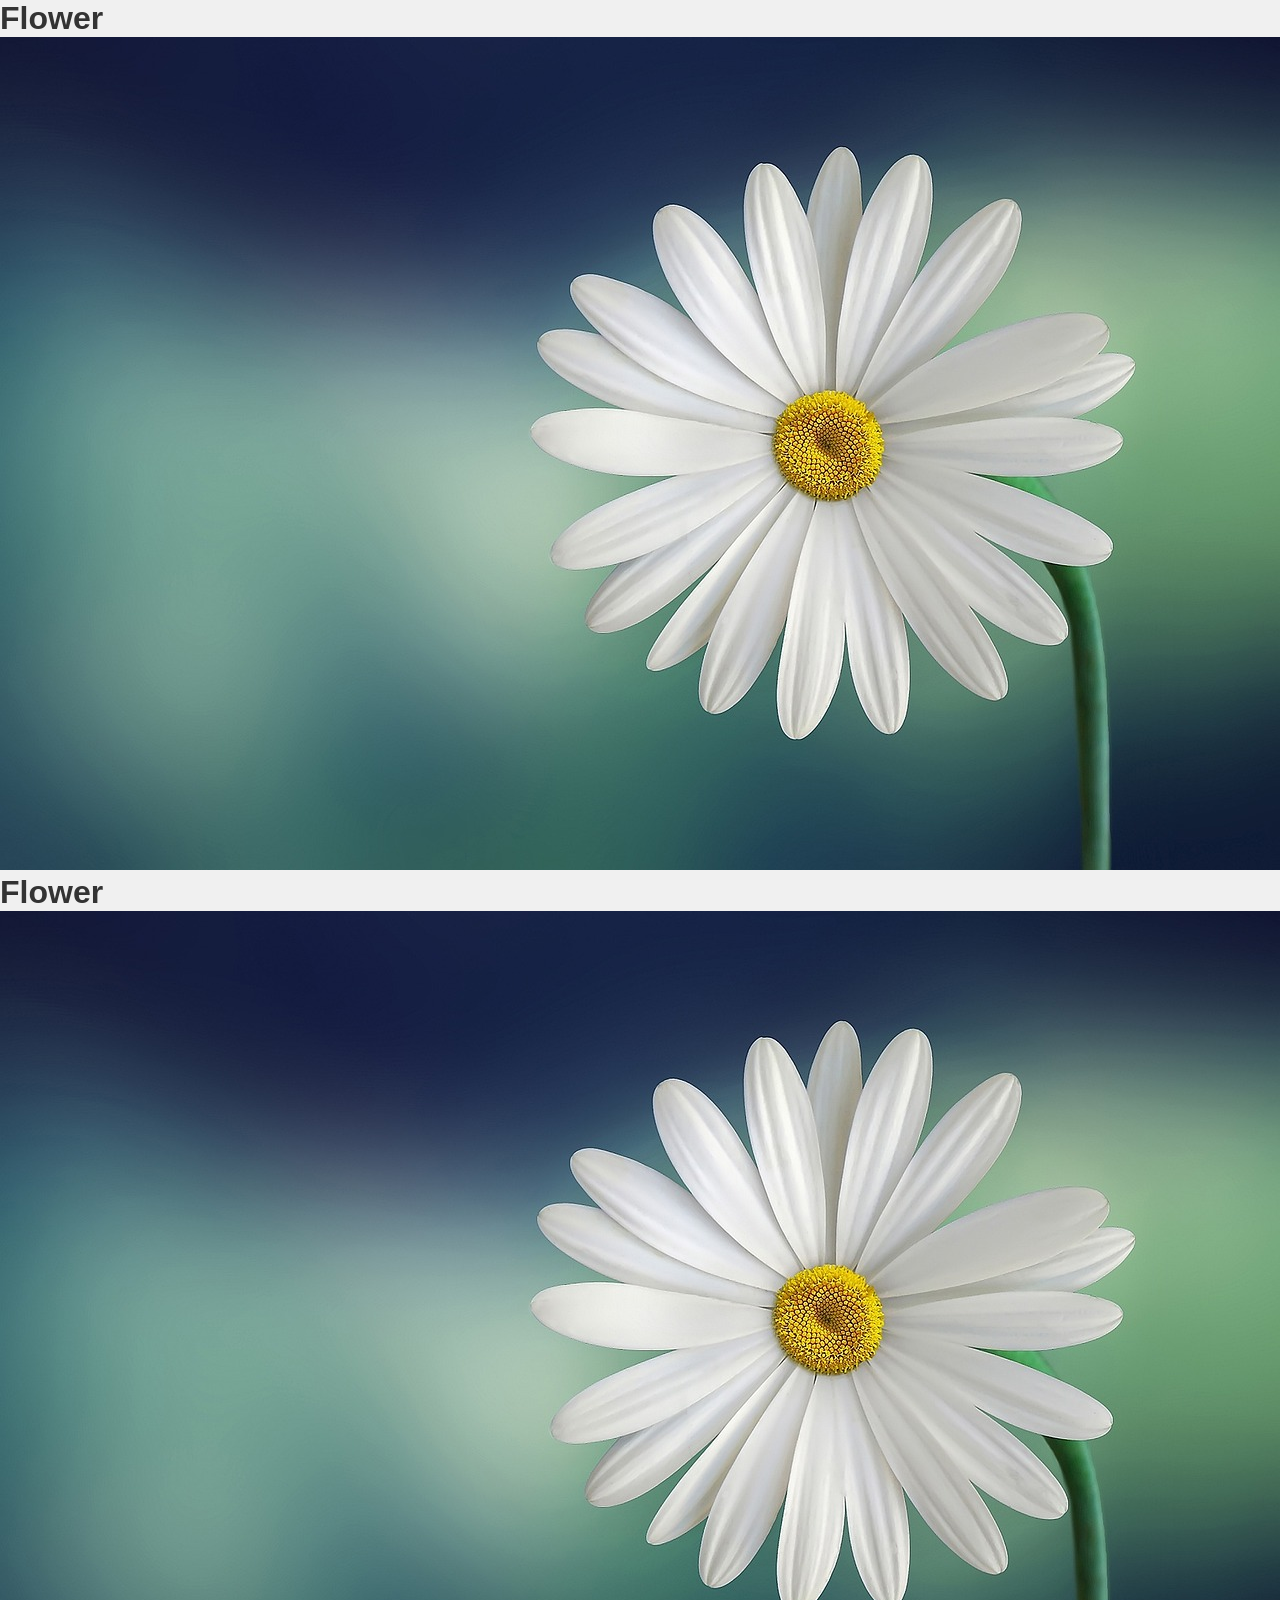
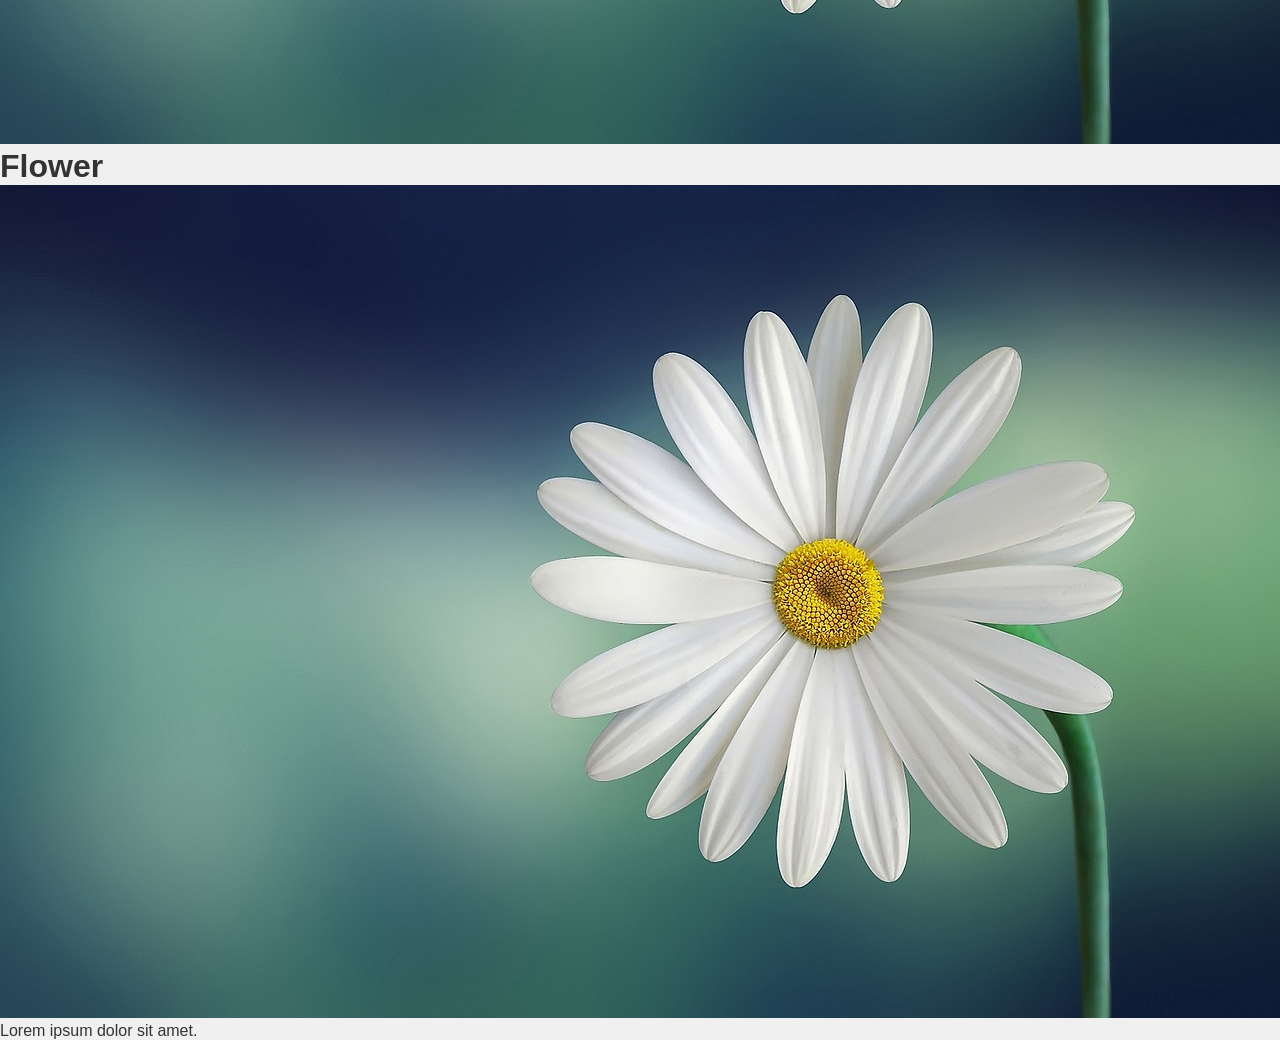
<file: index.html>
<!DOCTYPE html>
<html lang="en">

<head>
    <meta charset="UTF-8">
    <meta name="viewport" content="width=device-width, initial-scale=1.0">
    <link rel="stylesheet" href="./style.css">
    <title>Алишер Рахимов | Frontend разработчик Душанбе</title>

    <meta name="description"
        content="Персональный сайт веб-разработчика из Душанбе.  Создаю адаптивные сайты на HTML, CSS и JavaScript.">
    <meta property="og:title" content="Алишер | Разработчик">
    <meta property="og:description" content="Смотри мои проекты!">
    <meta property="og:image" content="https://flower-eco.vercel.app/image.png">
    <meta property="og:url" content="https://flower-eco.vercel.app">
</head>

<body>
    <h1>Flower</h1>
    <img src="./images/image.png" alt="flower">

    <h1>Flower</h1>
    <img src="./images/image.png" alt="flower">

    <h1>Flower</h1>
    <img src="./images/image.png" alt="flower">

    <p>Lorem ipsum dolor sit amet.</p>
</body>

</html>
</file>
<file: style.css>
* {
    margin: 0;
}

body {
    font-family: 'Segoe UI', Tahoma, Geneva, Verdana, sans-serif;
    background-color: #f0f0f0;
    color: #333;
}
</file>
